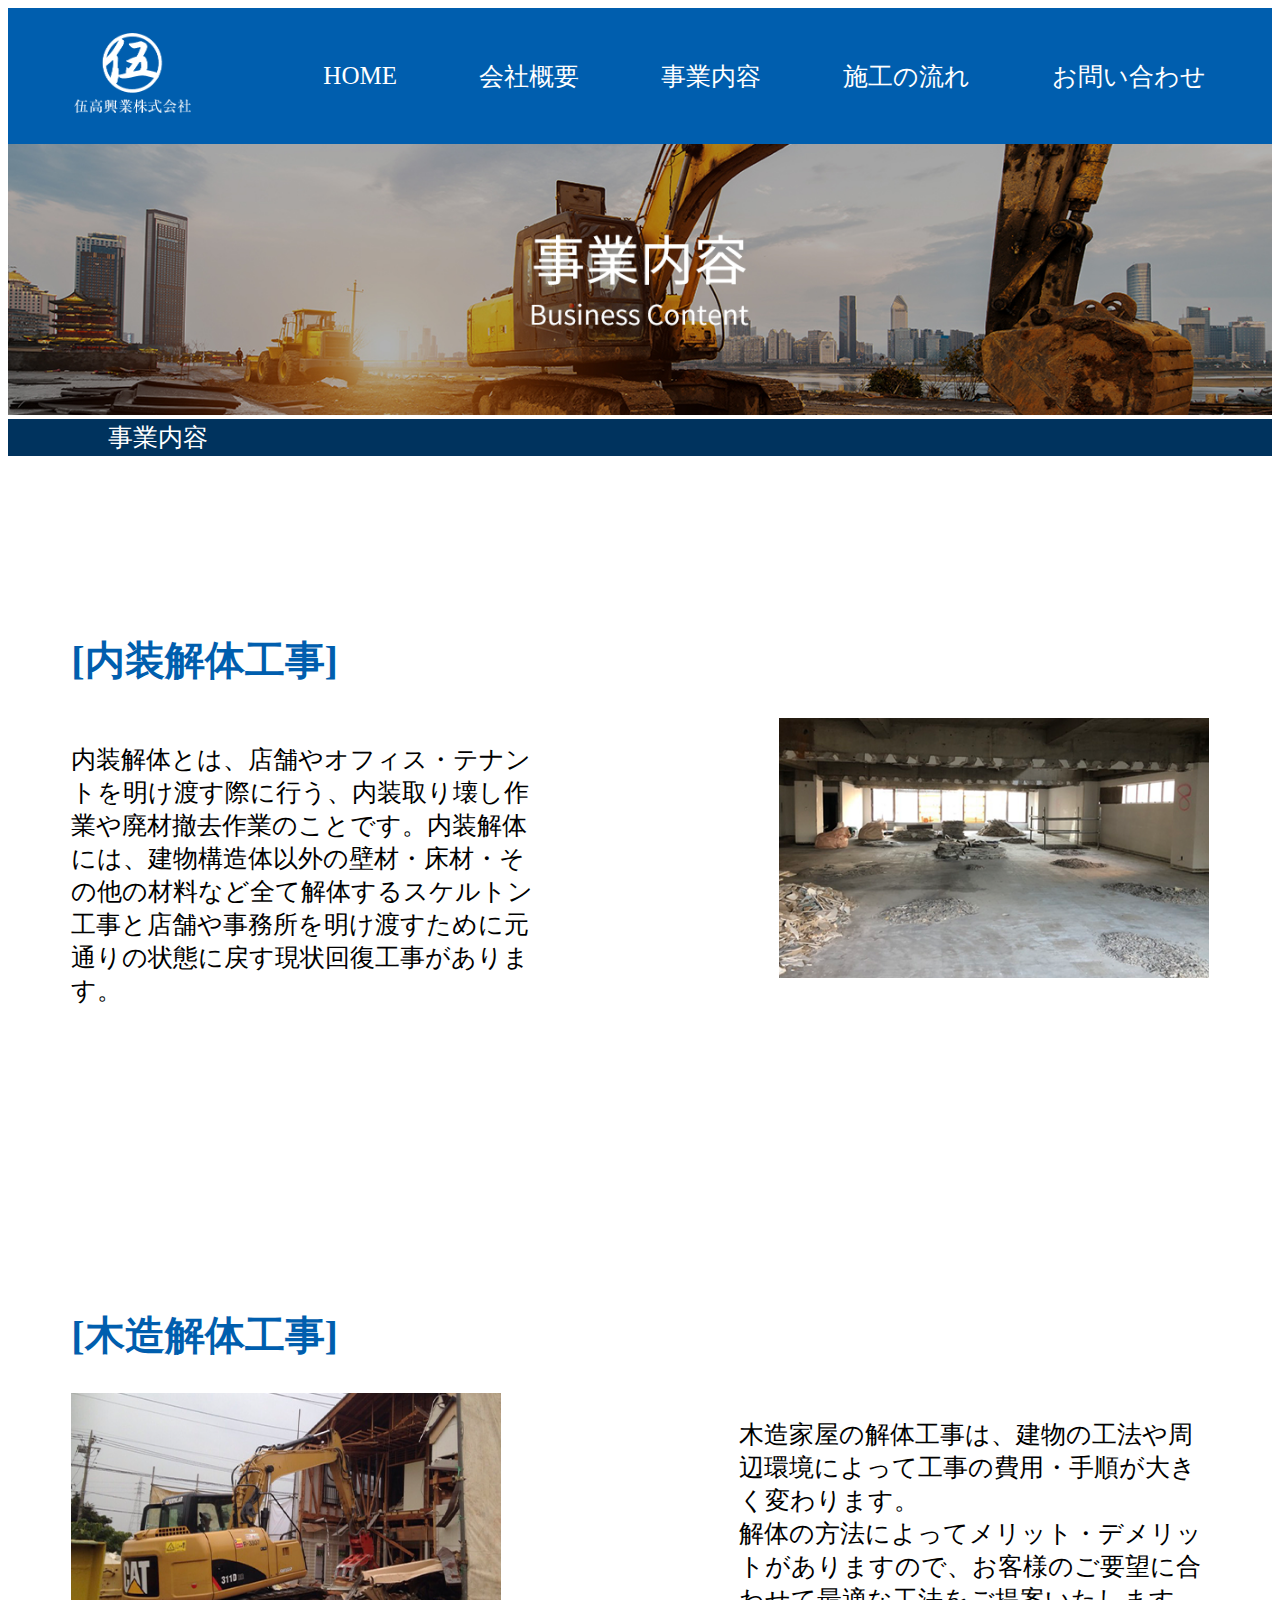
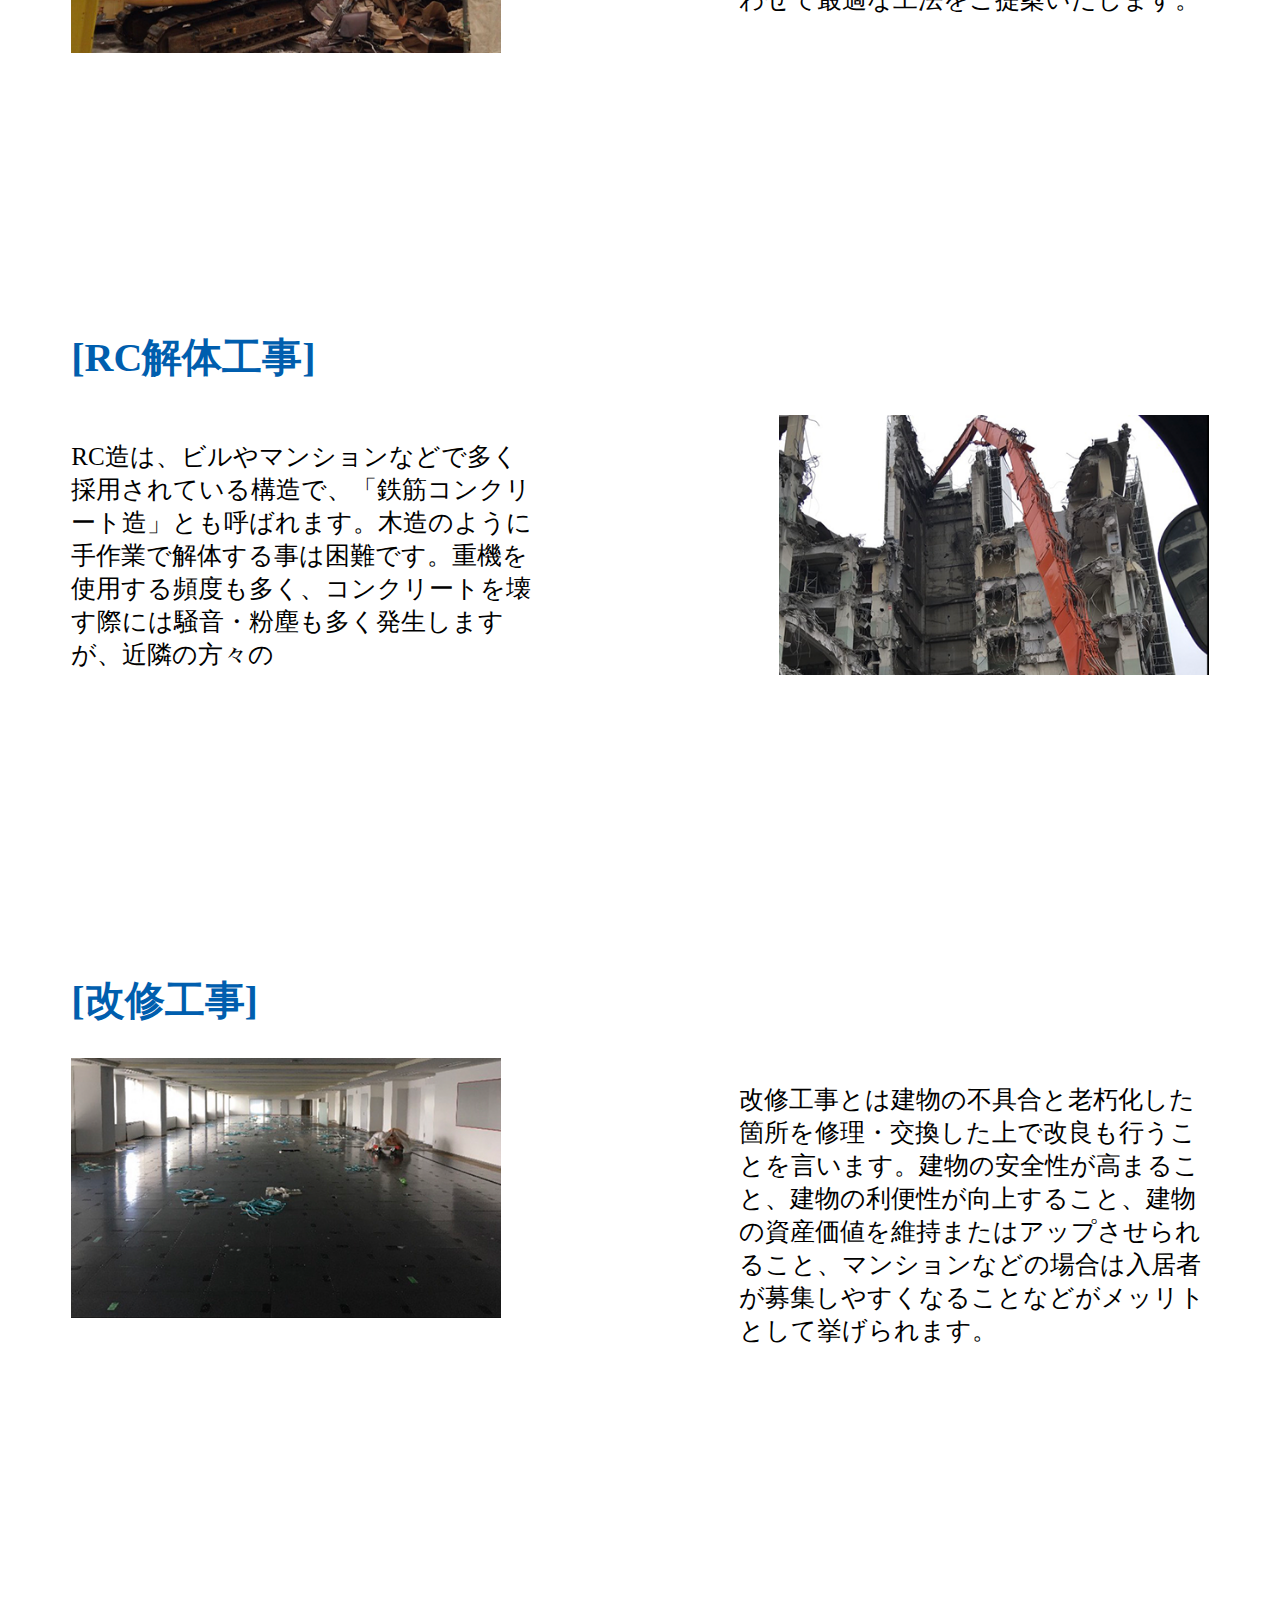
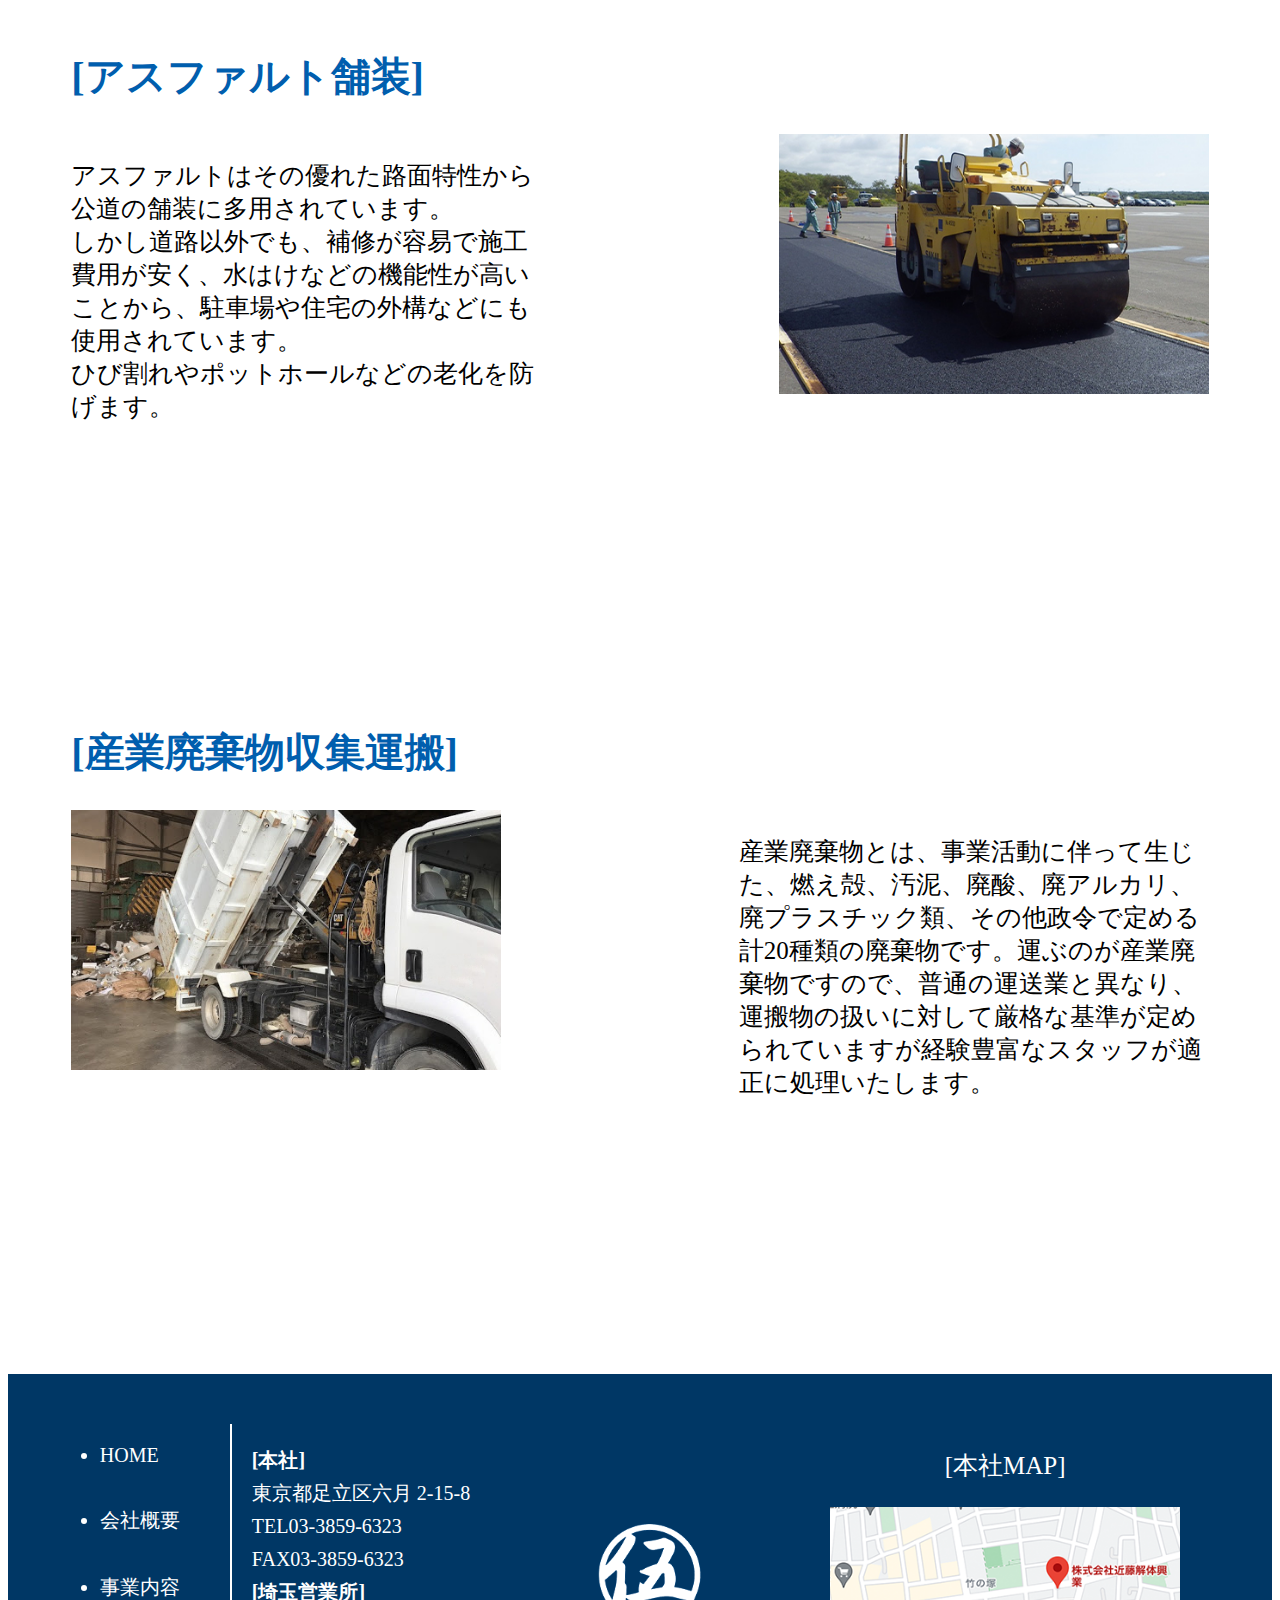
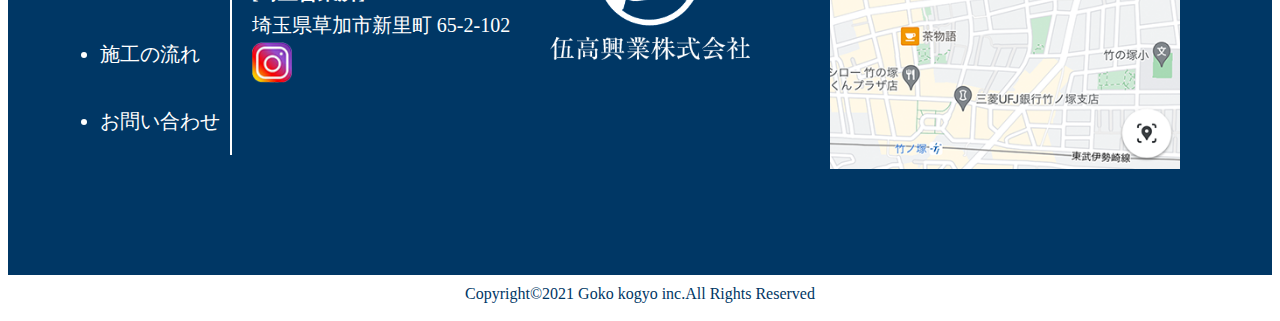
<file: business.html>
<!DOCTYPE html>
<html lang="ja">
<head>
  <meta charset="UTF-8">
  <meta name="viewport" content="width=device-width, initial-scale=1.0">
  <title>足立区の解体業者 伍高興業株式会社</title>
  <meta name="google-site-verification" content="t-NBxGOUIwFcFIQGkIxivKcmZp5B9wb5qjzI7MXAOvs" />
  <!-- jqueryの読み込み -->
  <script src="https://ajax.googleapis.com/ajax/libs/jquery/3.1.1/jquery.min.js"></script>
  <!-- bootstrap -->
  <link href="https://cdn.jsdelivr.net/npm/bootstrap@5.0.0-beta1/dist/css/bootstrap.min.css" rel="stylesheet" integrity="sha384-giJF6kkoqNQ00vy+HMDP7azOuL0xtbfIcaT9wjKHr8RbDVddVHyTfAAsrekwKmP1" crossorigin="anonymous">
  <!-- css -->
  <link rel="stylesheet" href="./css/business.css">
  <link rel="stylesheet" href="./css/nav.css">
  <link rel="stylesheet" href="./css/footer.css">
</head>
<body>
  <section class="header">
    <!--ハンバーガー-->
    <button type="button" class="js-btn btn" id="btn">
      <span class="btn-line"></span>
      <p id="menu-text">MENU</p>
    </button>
    <ul class="navigation">
      <ul class="ham-nav">
        <li><a><img src="./img/logo.png" alt=""></a></li>
        <li><a href="./index.html">HOME</a></li>
        <li><a href="company.html">会社概要</a></li>
        <li><a href="business.html">事業内容</a></li>
        <li><a href="./sekou.html">施工の流れ</a></li>
        <li><a href="./input.php">お問い合わせ</a></li>
      </ul>
      <!-- 横並びナビ -->
      <nav>
        <li><a><img src="./img/logo.png" alt=""></a></li>
        <li><a href="./index.html">HOME</a></li>
        <li><a href="company.html">会社概要</a></li>
        <li><a href="business.html">事業内容</a></li>
        <li><a href="./sekou.html">施工の流れ</a></li>
        <li><a href="./input.php">お問い合わせ</a></li>
      </nav>
    </ul>
    <img src="./img/header-img.jpg" alt="">
    <div>
      <p>事業内容</p>
    </div>
  </section>

  <section class="main">
    <div class="item" id="naisou">
      <h1>[内装解体工事]</h1>
      <div class="item-under num1">
        <p>内装解体とは、店舗やオフィス・テナントを明け渡す際に行う、内装取り壊し作業や廃材撤去作業のことです。内装解体には、建物構造体以外の壁材・床材・その他の材料など全て解体するスケルトン工事と店舗や事務所を明け渡すために元通りの状態に戻す現状回復工事があります。</p>
        <img src="./img/naisou-img.png" alt="" class="pc-img">
      </div>
    </div>
    <div class="item" id="mokuzou">
      <h1>[木造解体工事]</h1>
      <div class="item-under">
      <img src="./img/mokuzou-img.png" alt="" class="pc-img">
        <p>木造家屋の解体工事は、建物の工法や周辺環境によって工事の費用・手順が大きく変わります。<br>解体の方法によってメリット・デメリットがありますので、お客様のご要望に合わせて最適な工法をご提案いたします。</p>
      </div>
    </div>
    <div class="item" id="RC">
      <h1>[RC解体工事]</h1>
      <div class="item-under num1">
        <p>RC造は、ビルやマンションなどで多く採用されている構造で、「鉄筋コンクリート造」とも呼ばれます。木造のように手作業で解体する事は困難です。重機を使用する頻度も多く、コンクリートを壊す際には騒音・粉塵も多く発生しますが、近隣の方々の</p>
        <img src="./img/RC-img.png" alt="" class="pc-img">
      </div>
    </div>
    <div class="item" id="kaisyuu">
      <h1>[改修工事]</h1>
      <div class="item-under">
      <img src="./img/kaisyuu-img.png" alt="" class="pc-img">
        <p>改修工事とは建物の不具合と老朽化した箇所を修理・交換した上で改良も行うことを言います。建物の安全性が高まること、建物の利便性が向上すること、建物の資産価値を維持またはアップさせられること、マンションなどの場合は入居者が募集しやすくなることなどがメッリトとして挙げられます。</p>
      </div>
    </div>
    <div class="item" id="hosou">
      <h1>[アスファルト舗装]</h1>
      <div class="item-under num1">
        <p>アスファルトはその優れた路面特性から公道の舗装に多用されています。<br>しかし道路以外でも、補修が容易で施工費用が安く、水はけなどの機能性が高いことから、駐車場や住宅の外構などにも使用されています。<br>ひび割れやポットホールなどの老化を防げます。</p>
        <img src="./img/hosou-img.png" alt="" class="pc-img">
      </div>
    </div>
    <div class="item" id="haikibutu">
      <h1>[産業廃棄物収集運搬]</h1>
      <div class="item-under">
      <img src="./img/haikibutu-img.png" alt="" class="pc-img">
        <p>産業廃棄物とは、事業活動に伴って生じた、燃え殻、汚泥、廃酸、廃アルカリ、廃プラスチック類、その他政令で定める計20種類の廃棄物です。運ぶのが産業廃棄物ですので、普通の運送業と異なり、運搬物の扱いに対して厳格な基準が定められていますが経験豊富なスタッフが適正に処理いたします。</p>
      </div>
    </div>
  </section>

  <section class="footer">
    <div class="sab-nav">
      <nav>
        <li><a href="./index.html">HOME</a></li>
        <li><a href="">会社概要</a></li>
        <li><a>事業内容</a></li>
        <li><a>施工の流れ</a></li>
        <li><a>お問い合わせ</a></li>
      </nav>
    </div>
    <div class="address">
      <h1>[本社]</h1>
      <p>東京都足立区六月 2-15-8<br>
        TEL03-3859-6323<br>
        FAX03-3859-6323<br>
        <h1>[埼玉営業所]</h1>
        <p>埼玉県草加市新里町 65-2-102</p>
        <img src="./img/insta-icon.png" alt="">
    </div>
    <div class="logo">
      <img src="./img/logo.png" alt="">
    </div>
    <div class="map">
      <p>[本社MAP]</p>
      <img src="./img/MAP-img.png" alt="">
    </div>
  </section>
  <div class="copyright">
    <p>Copyright©2021 Goko kogyo inc.All Rights Reserved</p>
  </div>
  <script src="https://unpkg.com/swiper/swiper-bundle.min.js"></script>
  <script src="./js/main.js"></script>
</body>
</file>
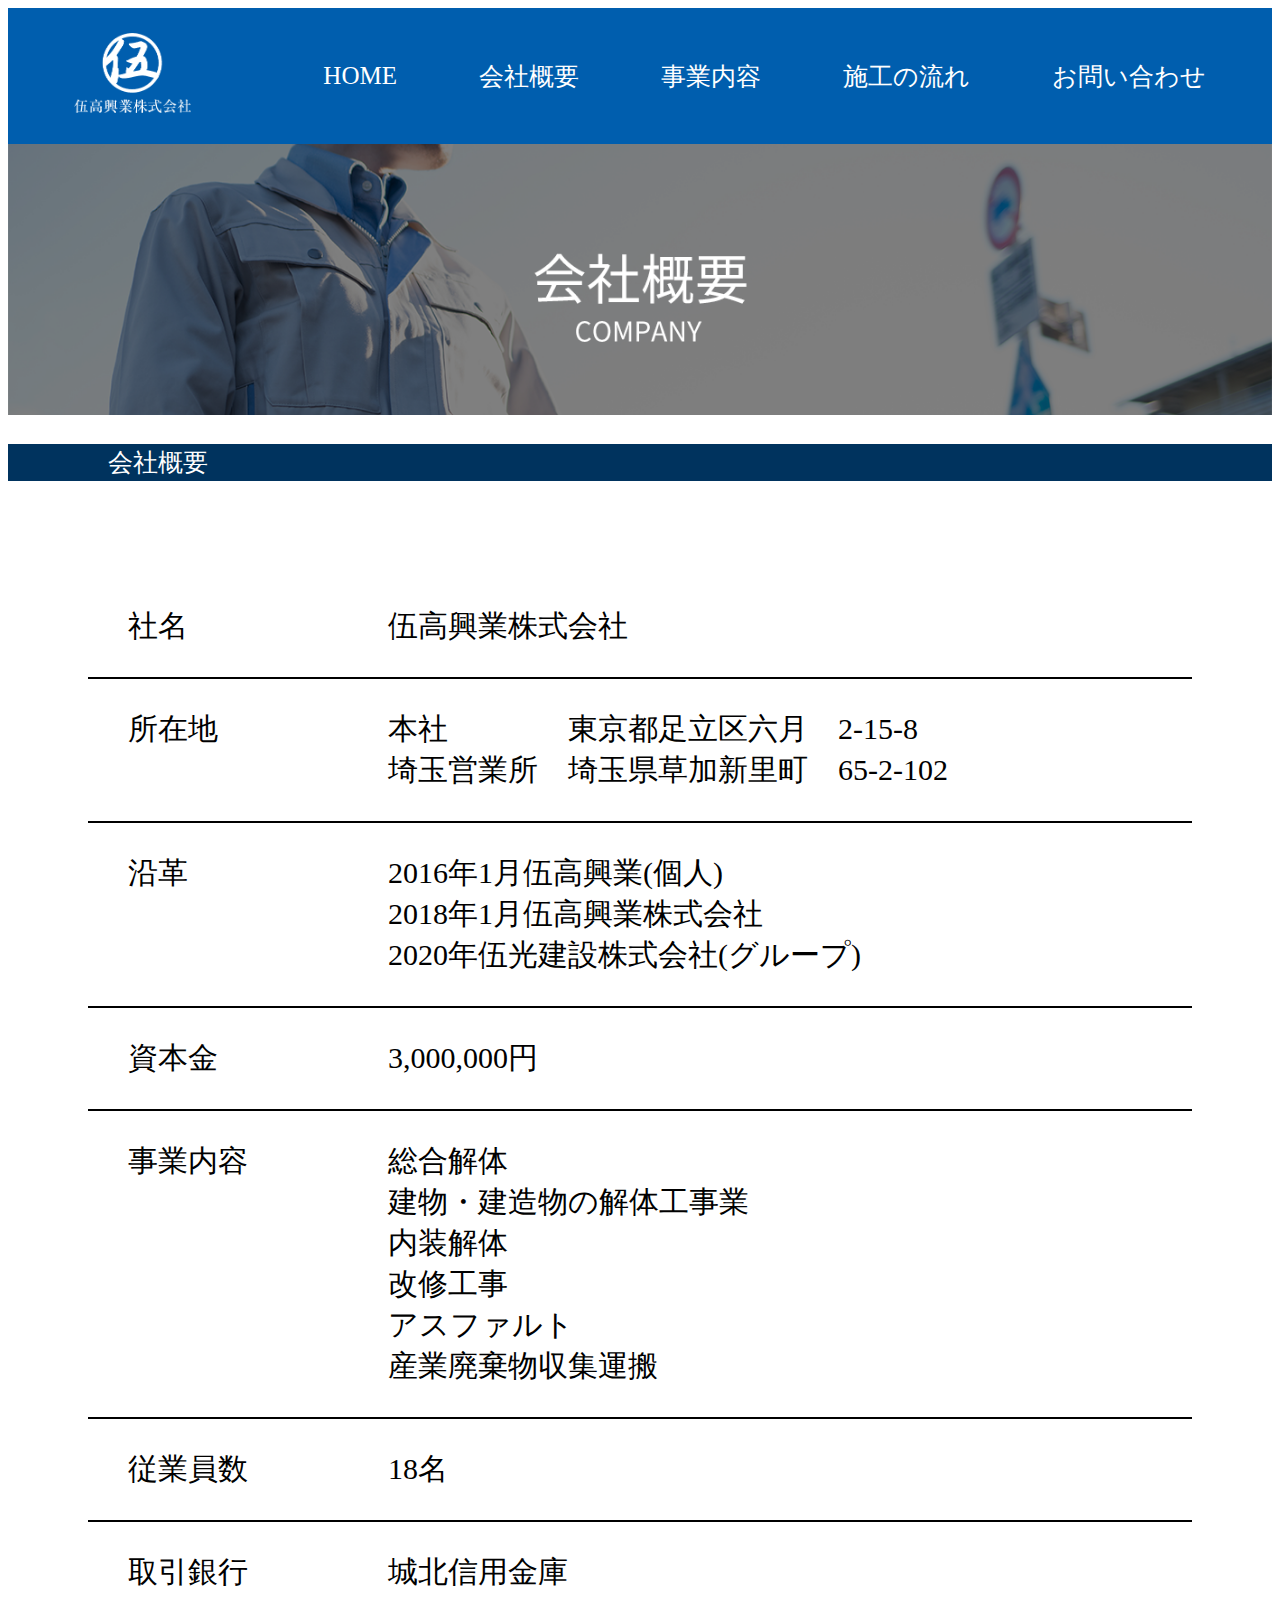
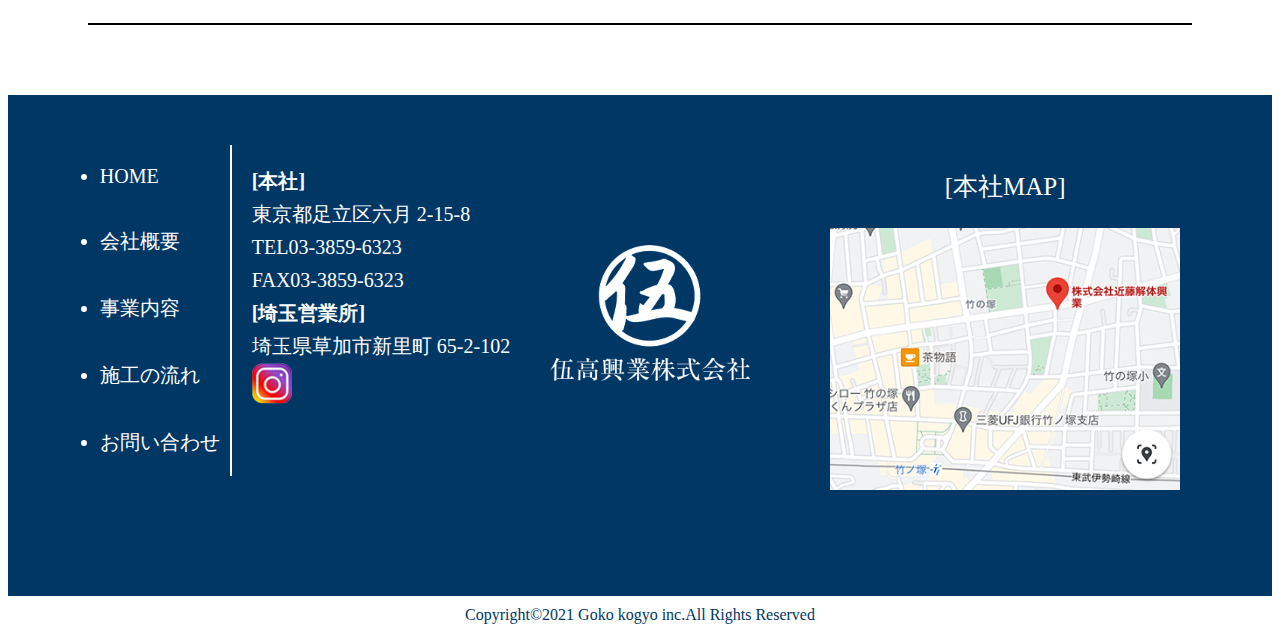
<file: company.html>
<!DOCTYPE html>
<html lang="ja">
<head>
  <meta charset="UTF-8">
  <meta name="viewport" content="width=device-width, initial-scale=1.0">
  <title>足立区の解体業者 伍高興業株式会社</title>
  <meta name="google-site-verification" content="t-NBxGOUIwFcFIQGkIxivKcmZp5B9wb5qjzI7MXAOvs" />
  <!-- jqueryの読み込み -->
  <script src="https://ajax.googleapis.com/ajax/libs/jquery/3.1.1/jquery.min.js"></script>
  <!-- bootstrap -->
  <link href="https://cdn.jsdelivr.net/npm/bootstrap@5.0.0-beta1/dist/css/bootstrap.min.css" rel="stylesheet" integrity="sha384-giJF6kkoqNQ00vy+HMDP7azOuL0xtbfIcaT9wjKHr8RbDVddVHyTfAAsrekwKmP1" crossorigin="anonymous">
  <!-- css -->
  <link rel="stylesheet" href="./css/company.css">
  <link rel="stylesheet" href="./css/nav.css">
  <link rel="stylesheet" href="./css/footer.css">
</head>
<body>
  <section class="header">
    <!--ハンバーガー-->
    <button type="button" class="js-btn btn" id="btn">
      <span class="btn-line"></span>
      <p id="menu-text">MENU</p>
    </button>
    <ul class="navigation">
      <ul class="ham-nav">
        <li><a><img src="./img/logo.png" alt=""></a></li>
        <li><a href="./index.html">HOME</a></li>
        <li><a href="company.html">会社概要</a></li>
        <li><a href="business.html">事業内容</a></li>
        <li><a href="./sekou.html">施工の流れ</a></li>
        <li><a href="./input.php">お問い合わせ</a></li>
      </ul>
      <!-- 横並びナビ -->
      <nav>
        <li><a><img src="./img/logo.png" alt=""></a></li>
        <li><a href="./index.html">HOME</a></li>
        <li><a href="company.html">会社概要</a></li>
        <li><a href="business.html">事業内容</a></li>
        <li><a href="./sekou.html">施工の流れ</a></li>
        <li><a href="./input.php">お問い合わせ</a></li>
      </nav>
    </ul>
    <img src="./img/header.png" alt="">
    <div>
      <p>会社概要</p>
    </div>
  </section>

  <section class="main">
    <dl>
      <div>
        <dt>社名</dt>
        <dd>伍高興業株式会社</dd>
      </div>
      <div>
        <dt>所在地</dt>
        <dd>本社　　　　東京都足立区六月　2-15-8</dd>
        <dd>埼玉営業所　埼玉県草加新里町　65-2-102</dd>
      </div>
      <div>
        <dt>沿革</dt>
        <dd>2016年1月伍高興業(個人)</dd>
        <dd>2018年1月伍高興業株式会社</dd>
        <dd>2020年伍光建設株式会社(グループ)</dd>
      </div>
      <div>
        <dt>資本金</dt>
        <dd>3,000,000円</dd>
      </div>
      <div>
        <dt>事業内容</dt>
        <dd>総合解体</dd>
        <dd>建物・建造物の解体工事業</dd>
        <dd>内装解体</dd>
        <dd>改修工事</dd>
        <dd>アスファルト</dd>
        <dd>産業廃棄物収集運搬</dd>
      </div>
      <div>
        <dt>従業員数</dt>
        <dd>18名</dd>
      </div>
      <div>
        <dt>取引銀行</dt>
        <dd>城北信用金庫</dd>
      </div>
    </dl>
  </section>

  <section class="footer">
    <div class="sab-nav">
      <nav>
        <li><a href="./index.html">HOME</a></li>
        <li><a href="">会社概要</a></li>
        <li><a>事業内容</a></li>
        <li><a>施工の流れ</a></li>
        <li><a>お問い合わせ</a></li>
      </nav>
    </div>
    <div class="address">
      <h1>[本社]</h1>
      <p>東京都足立区六月 2-15-8<br>
        TEL03-3859-6323<br>
        FAX03-3859-6323<br>
        <h1>[埼玉営業所]</h1>
        <p>埼玉県草加市新里町 65-2-102</p>
        <img src="./img/insta-icon.png" alt="">
    </div>
    <div class="logo">
      <img src="./img/logo.png" alt="">
    </div>
    <div class="map">
      <p>[本社MAP]</p>
      <img src="./img/MAP-img.png" alt="">
    </div>
  </section>
  <div class="copyright">
    <p>Copyright©2021 Goko kogyo inc.All Rights Reserved</p>
  </div>
  <script src="https://unpkg.com/swiper/swiper-bundle.min.js"></script>
  <script src="./js/main.js"></script>
</body>
</file>
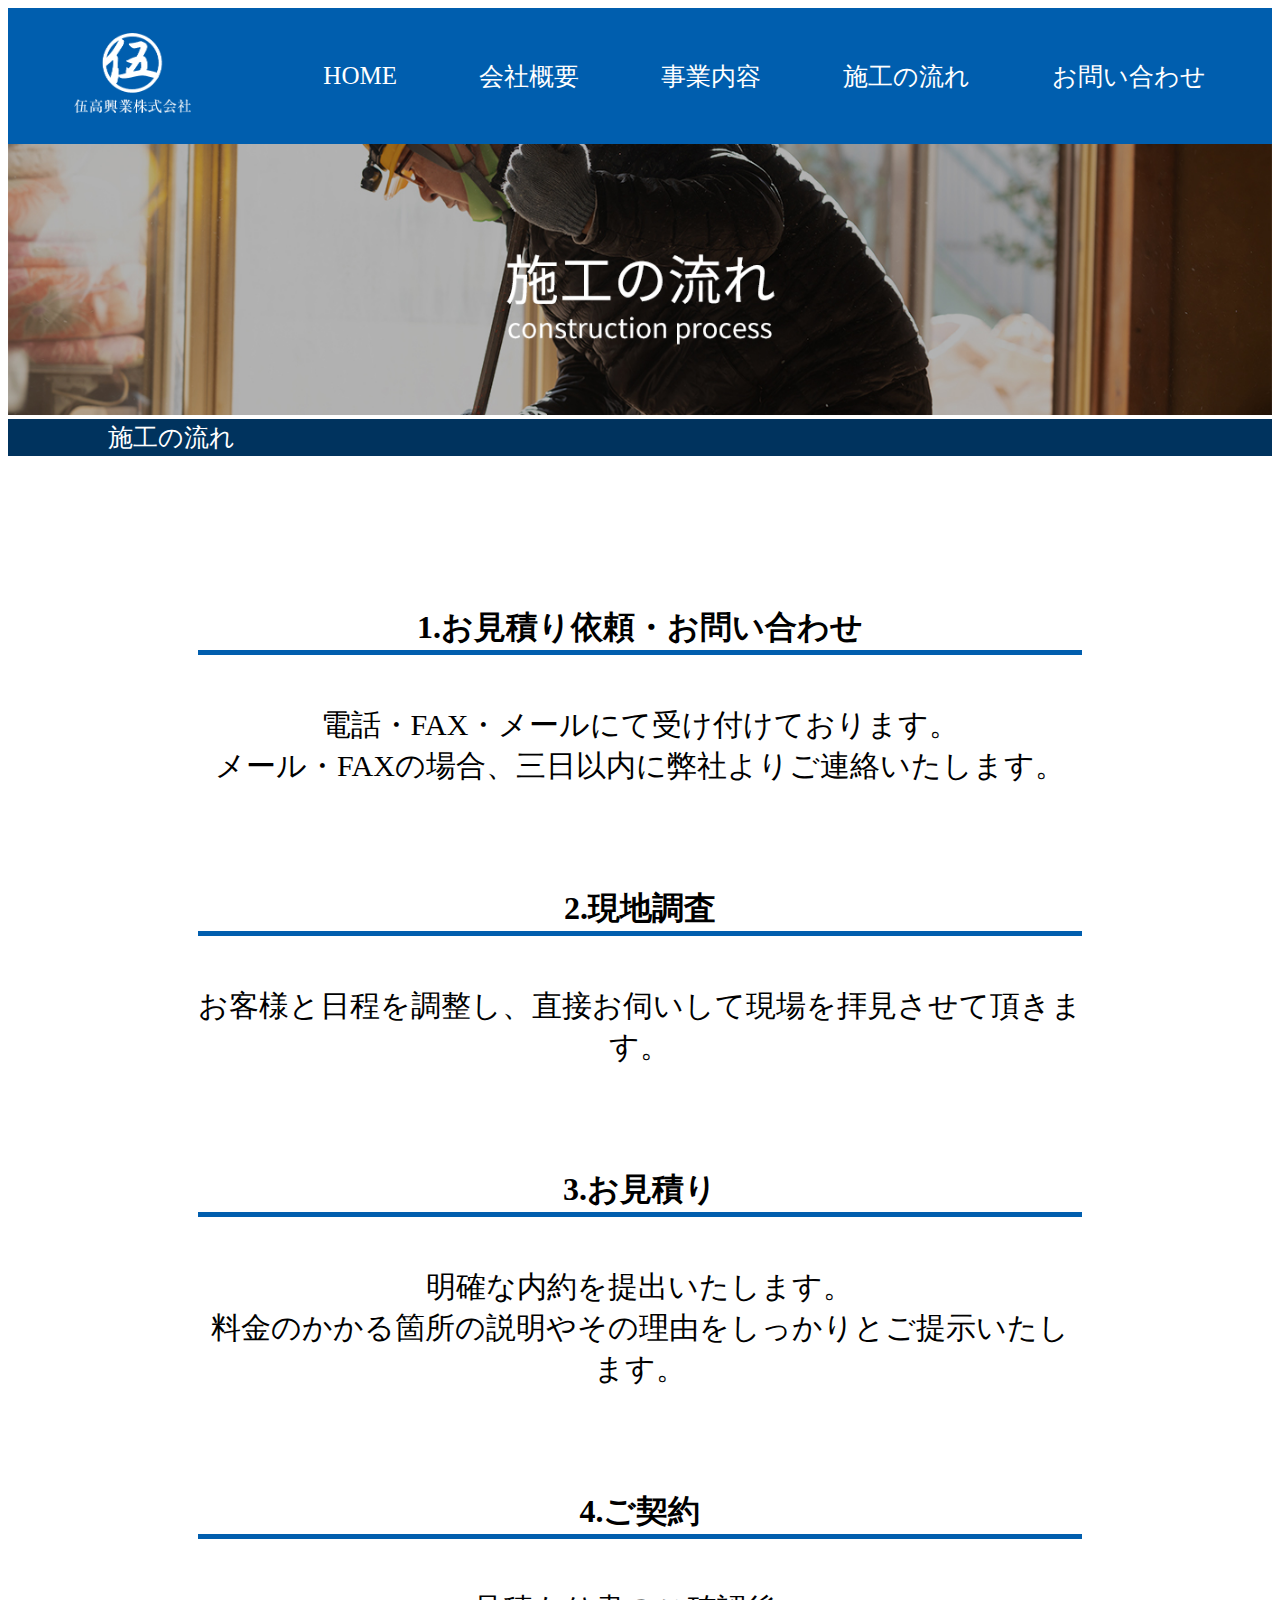
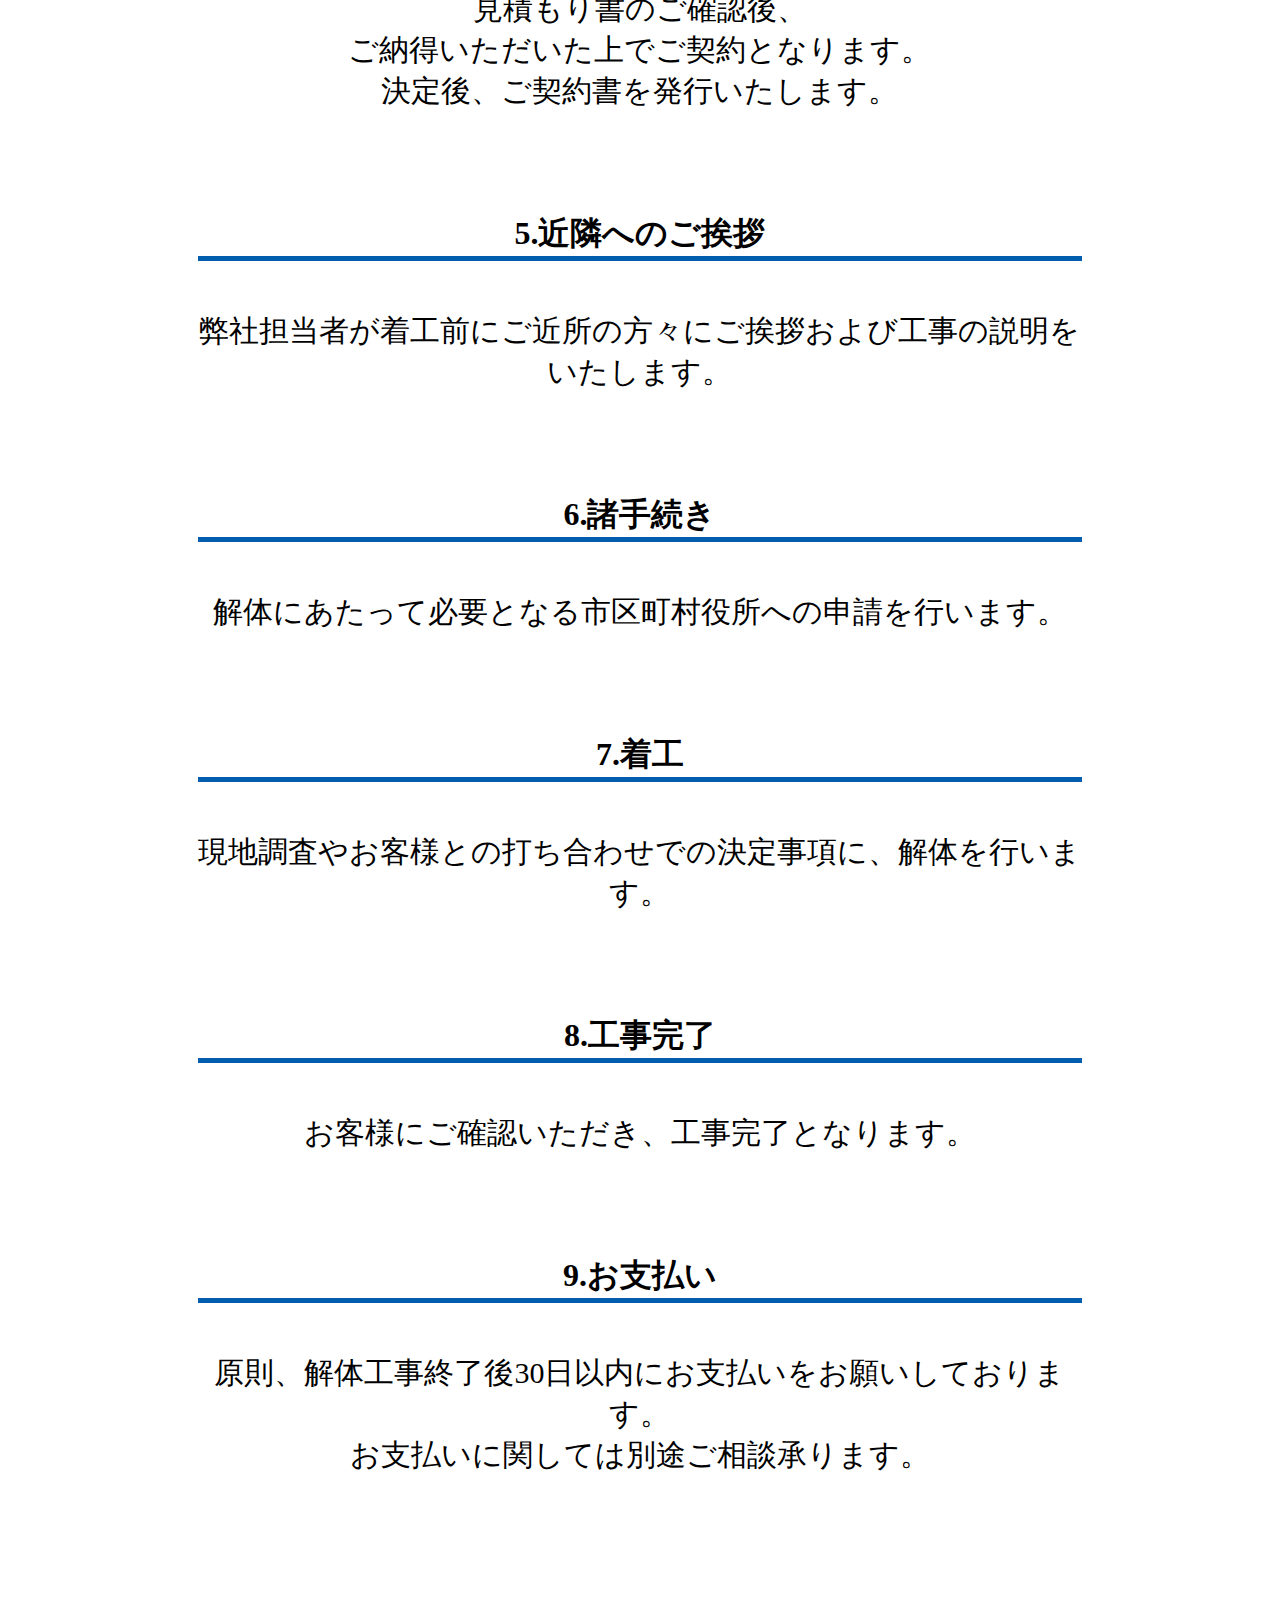
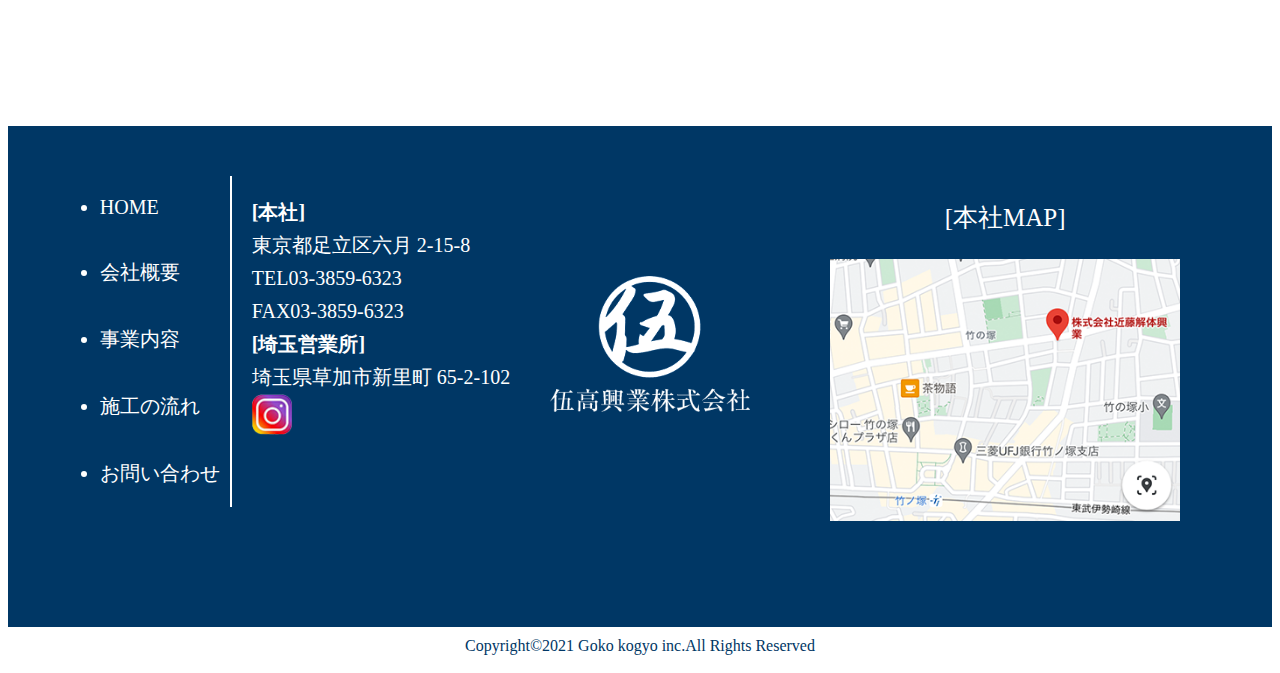
<file: sekou.html>
<!DOCTYPE html>
<html lang="ja">
<head>
  <meta charset="UTF-8">
  <meta name="viewport" content="width=device-width, initial-scale=1.0">
  <title>足立区の解体業者 伍高興業株式会社</title>
  <meta name="google-site-verification" content="t-NBxGOUIwFcFIQGkIxivKcmZp5B9wb5qjzI7MXAOvs" />
  <!-- jqueryの読み込み -->
  <script src="https://ajax.googleapis.com/ajax/libs/jquery/3.1.1/jquery.min.js"></script>
  <!-- bootstrap -->
  <link href="https://cdn.jsdelivr.net/npm/bootstrap@5.0.0-beta1/dist/css/bootstrap.min.css" rel="stylesheet" integrity="sha384-giJF6kkoqNQ00vy+HMDP7azOuL0xtbfIcaT9wjKHr8RbDVddVHyTfAAsrekwKmP1" crossorigin="anonymous">
  <!-- css -->
  <link rel="stylesheet" href="./css/sekou.css">
  <link rel="stylesheet" href="./css/nav.css">
  <link rel="stylesheet" href="./css/footer.css">
</head>
<body>
  <section class="header">
    <!--ハンバーガー-->
    <button type="button" class="js-btn btn" id="btn">
      <span class="btn-line"></span>
      <p id="menu-text">MENU</p>
    </button>
    <ul class="navigation">
      <ul class="ham-nav">
        <li><a><img src="./img/logo.png" alt=""></a></li>
        <li><a href="./index.html">HOME</a></li>
        <li><a href="company.html">会社概要</a></li>
        <li><a href="business.html">事業内容</a></li>
        <li><a href="./sekou.html">施工の流れ</a></li>
        <li><a href="./input.php">お問い合わせ</a></li>
      </ul>
      <!-- 横並びナビ -->
      <nav>
        <li><a><img src="./img/logo.png" alt=""></a></li>
        <li><a href="./index.html">HOME</a></li>
        <li><a href="company.html">会社概要</a></li>
        <li><a href="business.html">事業内容</a></li>
        <li><a href="./sekou.html">施工の流れ</a></li>
        <li><a href="./input.php">お問い合わせ</a></li>
      </nav>
    </ul>
    <img src="./img/sekou-headr-pc.jpg" alt="">
    <div>
      <p>施工の流れ</p>
    </div>
  </section>

  <section class="main">
    <div class="item">
      <h1>1.お見積り依頼・お問い合わせ</h1>
      <p>電話・FAX・メールにて受け付けております。<br>
      メール・FAXの場合、三日以内に弊社よりご連絡いたします。</p>
    </div>
    <div class="item">
      <h1>2.現地調査</h1>
      <p>お客様と日程を調整し、直接お伺いして現場を拝見させて頂きます。</p>
    </div>
    <div class="item">
      <h1>3.お見積り</h1>
      <p>明確な内約を提出いたします。<br>料金のかかる箇所の説明やその理由をしっかりとご提示いたします。</p>
    </div>
    <div class="item">
      <h1>4.ご契約</h1>
      <p>見積もり書のご確認後、<br>ご納得いただいた上でご契約となります。<br>決定後、ご契約書を発行いたします。</p>
    </div>
    <div class="item">
      <h1>5.近隣へのご挨拶</h1>
      <p>弊社担当者が着工前にご近所の方々にご挨拶および工事の説明をいたします。</p>
    </div>
    <div class="item">
      <h1>6.諸手続き</h1>
      <p>解体にあたって必要となる市区町村役所への申請を行います。</p>
    </div>
    <div class="item">
      <h1>7.着工</h1>
      <p>現地調査やお客様との打ち合わせでの決定事項に、解体を行います。</p>
    </div>
    <div class="item">
      <h1>8.工事完了</h1>
      <p>お客様にご確認いただき、工事完了となります。</p>
    </div>
    <div class="item">
      <h1>9.お支払い</h1>
      <p>原則、解体工事終了後30日以内にお支払いをお願いしております。<br>お支払いに関しては別途ご相談承ります。</p>
    </div>
  </section>

  <section class="footer">
    <div class="sab-nav">
      <nav>
        <li><a href="./index.html">HOME</a></li>
        <li><a href="">会社概要</a></li>
        <li><a>事業内容</a></li>
        <li><a>施工の流れ</a></li>
        <li><a>お問い合わせ</a></li>
      </nav>
    </div>
    <div class="address">
      <h1>[本社]</h1>
      <p>東京都足立区六月 2-15-8<br>
        TEL03-3859-6323<br>
        FAX03-3859-6323<br>
        <h1>[埼玉営業所]</h1>
        <p>埼玉県草加市新里町 65-2-102</p>
        <img src="./img/insta-icon.png" alt="">
    </div>
    <div class="logo">
      <img src="./img/logo.png" alt="">
    </div>
    <div class="map">
      <p>[本社MAP]</p>
      <img src="./img/MAP-img.png" alt="">
    </div>
  </section>
  <div class="copyright">
    <p>Copyright©2021 Goko kogyo inc.All Rights Reserved</p>
  </div>
  <script src="https://unpkg.com/swiper/swiper-bundle.min.js"></script>
  <script src="./js/main.js"></script>
</body>
</file>
<file: css/business.css>
.header img {
  width: 100%;
}
.header div p {
  color: white;
  background-color: #00335e;
  padding: 2px 0 2px 100px;
  margin: 0;
  font-size: 30px;
}

.main {
  padding-top: 150px;
}
.main .item {
  width: 90%;
  padding-bottom: 250px;
  margin: 0 auto;
}
.main .item h1 {
  font-size: 50px;
  margin-bottom: 30px;
  color: #005eae;
}
.main .item p {
  font-size: 30px;
  width: 600px;
}
.main .item-under {
  display: flex;
  justify-content: space-between;
}
.main img {
  width: 500px;
  height: 300px;
}

@media screen and (max-width: 1350px) {
  .header div p {
    font-size: 25px;
  }
}
@media screen and (max-width: 1300px) {
  .main .item h1 {
    font-size: 40px;
  }
  .main .item p {
    font-size: 25px;
    width: 470px;
  }
  .main .item img {
    width: 430px;
    height: 260px;
  }
}
@media screen and (max-width: 1000px) {
  .main .item-under {
    display: flex;
    flex-direction: column;
  }
  .main .num1 {
    flex-direction: column-reverse;
  }
  .main .item {
    display: flex;
    flex-direction: column;
    width: 670px;
    padding-bottom: 30px;
  }
  .main .item h1 {
    font-size: 50px;
    margin-bottom: 50px;
  }
  .main .item p {
    width: 500px;
    margin: 50px auto;
    line-height: 1.7em;
    letter-spacing: 0.1em;
  }
  .main img {
    margin: 0 auto;
    width: 500px;
    height: 300px;
  }
}
@media screen and (max-width: 750px) {
  .header div p {
    padding: 2px 0 2px 70px;
    font-size: 20px;
  }
  .main {
    padding-top: 60px;
  }
  .main .item {
    width: 330px;
    padding-bottom: 50px;
  }
  .main .item:nth-child(1) {
    padding-top: 100px;
  }
  .main .item h1 {
    font-size: 25px;
    margin-bottom: 30px;
  }
  .main .item p {
    width: 275px;
    line-height: 1.5em;
    letter-spacing: 0;
    font-size: 16px;
    margin: 30px auto;
  }
  .main .item-under img {
    top: -15px;
    left: 80px;
    width: 250px;
    height: 150px;
  }
}
@media screen and (max-width: 600px) {
  .header div p {
    padding: 2px 0 2px 40px;
    font-size: 10px;
  }
  .main {
    padding-top: 30px;
  }
}/*# sourceMappingURL=business.css.map */
</file>
<file: css/nav.css>
.header .navigation {
  margin: 0;
  padding: 0;
}
.header .navigation .ham-nav {
  display: none;
}
.header nav {
  list-style: none;
  display: flex;
  justify-content: space-around;
  background-color: #005eae;
  padding: 25px;
}
.header nav li {
  color: white;
  font-size: 25px;
  margin: auto 0;
}
.header nav li a {
  display: block;
  color: white;
  text-decoration: none;
  transition: all 0.1s;
}
.header nav li a:hover {
  transform: translate(-2px, -2px);
  color: rgb(200, 200, 200);
}
.header nav li img {
  height: 80px;
  width: auto;
  margin-right: 50px;
}

#btn {
  display: none;
}

@media screen and (max-width: 1000px) {
  .navigation {
    position: fixed;
    top: 0;
    right: -100%;
    width: 100%;
    height: 100%;
    display: flex !important;
    flex-direction: column;
    justify-content: start;
    background-color: #005eae;
    opacity: 1;
    transition: 0.3s;
    z-index: 1;
  }
  .btn:focus {
    box-shadow: none;
  }
  #btn {
    position: fixed;
    display: block;
    top: 20px;
    right: 20px;
    width: 80px;
    height: 90px;
    padding: 10px 9px;
    z-index: 2;
    background-color: rgba(0, 94, 174, 0.7);
    border-radius: 0;
  }
  #btn p {
    padding-top: 43px;
    color: #fff;
  }
  .btn-line {
    display: block;
    position: relative;
    width: 60px;
    height: 6px;
    background-color: #fff;
    transition: 0.2s;
    opacity: 1;
  }
  .btn-line::before,
.btn-line::after {
    content: "";
    position: absolute;
    right: 0;
    width: 100%;
    height: 100%;
    background-color: #fff;
    transition: 0.5s;
  }
  .btn-line::before {
    transform: translateY(36px);
  }
  .btn-line::after {
    transform: translateY(18px);
  }
  .navigation.open {
    top: 0;
    right: 0;
    overflow: hidden;
  }
  .btn-line.open {
    background-color: transparent;
  }
  .btn-line.open ~ #menu-text {
    color: rgba(0, 94, 174, 0.7);
  }
  .btn-line.open::before, .btn-line.open::after {
    content: "";
    background-color: #fff;
    transition: 0.2s;
  }
  .btn-line.open::before {
    top: 20px;
    transform: rotate(45deg);
  }
  .btn-line.open::after {
    top: 20px;
    transform: rotate(-45deg);
  }
  body .header nav {
    display: none;
  }
  .header .navigation .ham-nav {
    display: flex;
    align-items: center;
    flex-direction: column;
    padding: 0;
  }
  .header .navigation .ham-nav li {
    list-style: none;
    color: white;
    margin: 25px 0;
  }
  .header .navigation .ham-nav li img {
    width: 130px;
    margin-top: 40px;
  }
  .header .navigation .ham-nav li a {
    font-size: 30px;
    color: white;
  }
}
@media screen and (max-width: 760px) {
  #btn {
    top: 20px;
    right: 20px;
    width: 56px;
    height: 60px;
    padding: 6px 7px;
  }
  #btn p {
    padding-top: 28px;
    font-size: 12px;
  }
  .btn-line {
    width: 40px;
    height: 4px;
  }
  .btn-line::before {
    transform: translateY(24px);
  }
  .btn-line::after {
    transform: translateY(12px);
  }
}
@media screen and (max-width: 600px) {
  .header .navigation .ham-nav li {
    margin: 25px 0;
  }
  .header .navigation .ham-nav li img {
    width: 90px;
    margin-top: 35px;
  }
  .header .navigation .ham-nav li a {
    font-size: 24px;
  }
}/*# sourceMappingURL=nav.css.map */
</file>
<file: css/footer.css>
.footer {
  display: flex;
  background-color: #003765;
  color: white;
  padding: 50px 0 150px 0;
}
.footer .sab-nav {
  margin-left: auto;
}
.footer nav {
  font-size: 20px;
  padding-right: 10px;
  border-right: solid 2px white;
}
.footer nav li {
  padding: 20px 0;
}
.footer nav li a {
  display: inline-block;
  color: white;
  text-decoration: none;
  transition: all 0.2s;
}
.footer nav li a:hover {
  transform: translate(-2px, -2px);
}
.footer .address {
  margin: 20px 40px 0 20px;
}
.footer .address h1, .footer .address p {
  margin: 0;
  font-size: 20px;
  line-height: 1.65em;
}
.footer .address img {
  width: 40px;
}
.footer .logo {
  margin: 100px 80px 0 0;
}
.footer .logo img {
  width: 240px;
}
.footer .map {
  text-align: center;
  font-size: 25px;
  margin-right: auto;
}
.footer .map img {
  width: 400px;
}

.copyright p {
  background-color: white;
  color: #003765;
  margin: 0;
  padding: 10px;
  text-align: center;
}

@media screen and (max-width: 1300px) {
  .footer {
    padding-bottom: 100px;
  }
  .footer .logo img {
    width: 200px;
  }
  .footer .map img {
    width: 350px;
  }
}
@media screen and (max-width: 1200px) {
  .footer {
    padding-bottom: 100px;
  }
  .footer nav {
    font-size: 15px;
  }
  .footer nav li {
    padding: 15px 0;
  }
  .footer .address {
    font-size: 15px;
    margin-top: 10px;
  }
  .footer .address img {
    width: 30px;
  }
  .footer .logo img {
    width: 150px;
  }
  .footer .map {
    font-size: 20px;
  }
  .footer .map img {
    width: 280px;
  }
}
@media screen and (max-width: 1000px) {
  .footer {
    padding: 30px 0 80px 0;
  }
  .footer .address p, .footer .address h1 {
    font-size: 15px;
  }
  .footer .logo {
    margin: 80px 40px 0 0;
  }
  .footer .logo img {
    width: 140px;
  }
  .footer .map {
    font-size: 18px;
  }
  .footer .map img {
    width: 210px;
  }
}
@media screen and (max-width: 760px) {
  .footer .sab-nav {
    display: none;
  }
  .footer .address {
    font-size: 10px;
    margin: 25px 20px 0 20px;
    line-height: 1.4em;
    margin-left: auto;
  }
  .footer .address img {
    width: 20px;
  }
  .footer .logo {
    margin: 40px 40px 0 0;
  }
  .footer .logo img {
    width: 130px;
  }
  .footer .map {
    font-size: 17px;
  }
  .footer .map img {
    width: 200px;
  }
}
@media screen and (max-width: 600px) {
  .footer {
    flex-direction: column;
    padding-bottom: 40px;
  }
  .footer .address {
    order: 1;
    margin: 30px auto 30px auto;
    line-height: 1.6em;
  }
  .footer .address p, .footer .address h1 {
    font-size: 16px;
    line-height: 1.7em;
    margin-bottom: 6px;
  }
  .footer .address h1 {
    text-align: center;
  }
  .footer .address h1:nth-child(3) {
    margin-top: 40px;
  }
  .footer .address p {
    text-align: left;
  }
  .footer .address img {
    display: none;
  }
  .footer .logo {
    order: 0;
    margin: 30px auto;
  }
  .footer .logo img {
    width: 160px;
  }
  .footer .map {
    order: 2;
    margin: 30px auto;
    font-size: 20px;
  }
  .footer .map img {
    width: 200px;
  }
}/*# sourceMappingURL=footer.css.map */
</file>
<file: css/company.css>
.header img {
  width: 100%;
}
.header div p {
  color: white;
  background-color: #00335e;
  padding: 2px 0 2px 100px;
  font-size: 30px;
}

.main {
  padding: 70px 100px;
  font-size: 40px;
}
.main dl {
  margin: 0 auto;
}
.main dt {
  float: left;
  padding-left: 50px;
  font-weight: 100;
}
.main dd {
  padding-left: 350px;
  margin: 0;
}
.main div {
  padding: 30px 0;
  border-bottom: solid 2px;
}

@media screen and (max-width: 1350px) {
  .header div p {
    font-size: 25px;
  }
  .main {
    padding: 70px 80px;
    font-size: 30px;
  }
  .main dt {
    padding-left: 40px;
  }
  .main dd {
    padding-left: 300px;
  }
}
@media screen and (max-width: 1050px) {
  .main {
    padding: 70px 60px;
    font-size: 20px;
  }
  .main dt {
    padding-left: 30px;
  }
  .main dd {
    padding-left: 240px;
  }
}
@media screen and (max-width: 750px) {
  .header div p {
    padding: 2px 0 2px 70px;
    font-size: 20px;
  }
  .main {
    padding: 70px 40px;
    font-size: 15px;
  }
  .main dt {
    padding-left: 30px;
  }
  .main dd {
    padding-left: 200px;
  }
  .main div {
    padding: 15px 0;
    border-bottom: solid 1px;
  }
}
@media screen and (max-width: 600px) {
  .header div p {
    padding: 2px 0 2px 40px;
    font-size: 10px;
  }
  .main {
    padding: 30px 10px;
    font-size: 13px;
  }
  .main dt {
    padding-left: 10px;
  }
  .main dd {
    padding-left: 100px;
  }
}/*# sourceMappingURL=company.css.map */
</file>
<file: css/sekou.css>
.header img {
  width: 100%;
}
.header div p {
  color: white;
  background-color: #00335e;
  padding: 2px 0 2px 100px;
  margin: 0;
  font-size: 30px;
}

.main {
  text-align: center;
  width: 70%;
  margin: 0 auto;
}
.main .item {
  margin-top: 100px;
}
.main .item:nth-child(1) {
  margin-top: 150px;
}
.main .item:last-child {
  margin-bottom: 250px;
}
.main .item h1 {
  font: 40px;
  border-bottom: solid 5px #015EAE;
}
.main .item p {
  font-size: 30px;
  margin-top: 50px;
}

@media screen and (max-width: 1350px) {
  .header div p {
    font-size: 25px;
  }
}
@media screen and (max-width: 750px) {
  .header div p {
    padding: 2px 0 2px 70px;
    font-size: 20px;
  }
  .main .item {
    margin-top: 50px;
  }
  .main .item:nth-child(1) {
    margin-top: 100px;
  }
  .main .item:last-child {
    margin-bottom: 200px;
  }
  .main .item h1 {
    font-size: 20px;
    border-bottom: solid 3px #015EAE;
  }
  .main .item p {
    font-size: 15px;
    margin-top: 50px;
  }
}
@media screen and (max-width: 600px) {
  .header div p {
    padding: 2px 0 2px 40px;
    font-size: 10px;
  }
  .main {
    width: 100%;
    margin: 0;
  }
  .main .item {
    width: 90%;
    margin: 50px auto 0 auto;
  }
  .main .item:nth-child(1) {
    margin-top: 50px;
  }
  .main .item:last-child {
    margin-bottom: 100px;
  }
  .main .item h1 {
    margin: 0 auto;
    width: 80%;
    font-size: 18px;
    border-bottom: solid 3px #015EAE;
  }
  .main .item p {
    font-size: 14px;
    margin-top: 20px;
  }
}/*# sourceMappingURL=sekou.css.map */
</file>
